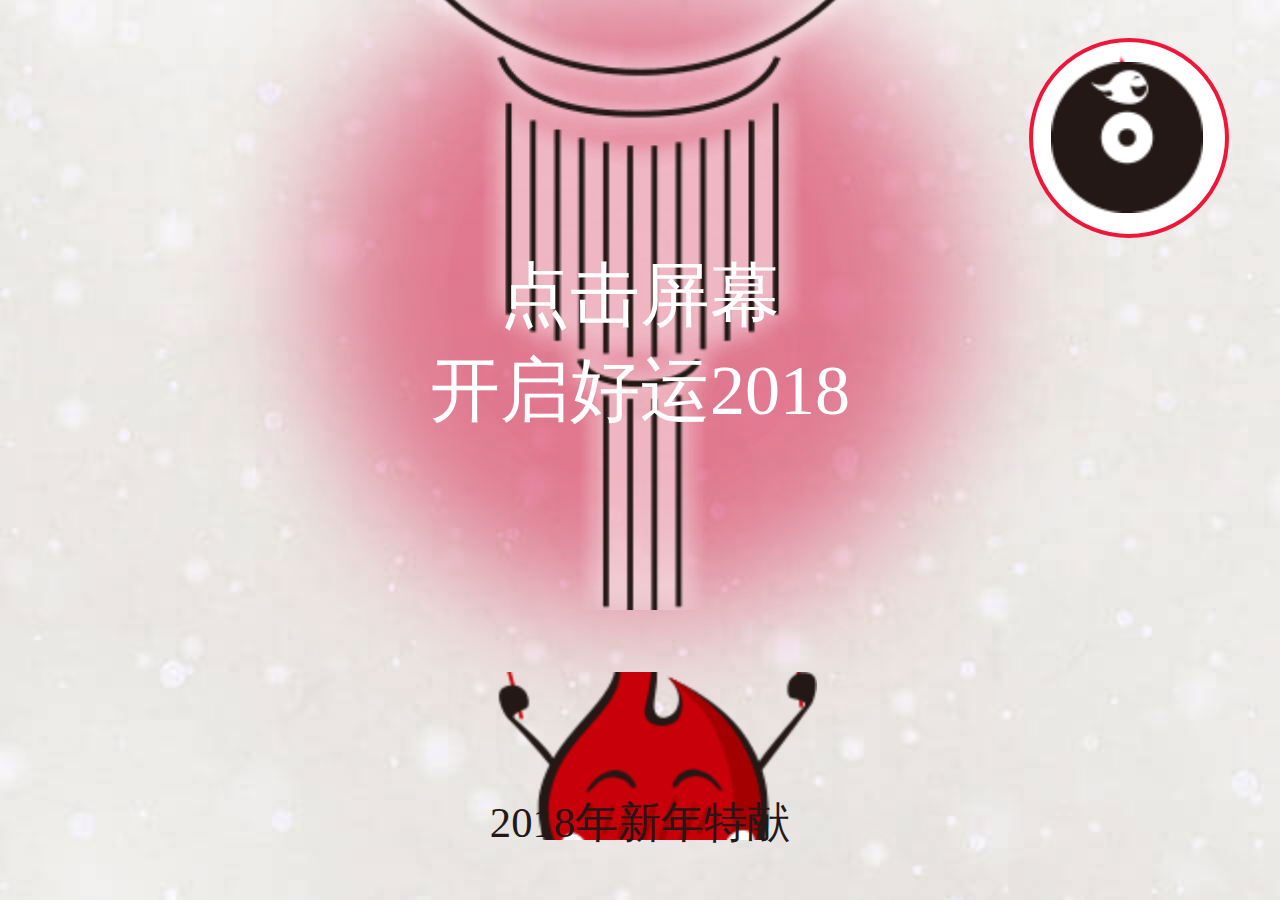
<file: 新春贺卡/index.html>
<!DOCTYPE html>
<html>
<head>
    <meta charset="utf-8">
    <meta http-equiv="X-UA-Compatible" content="IE=edge,chrome=1" />
    <meta name="viewport" content="width=device-width"/>
    <meta name="viewport" content="initial-scale=1.0, maximum-scale=1.0, user-scalable=no" />
    <meta name="format-detection" content="telephone=no"/>
    <title>慕课贺春</title>
    <link rel="stylesheet" type="text/css" href="css/index.css"/>
     <script type="text/javascript" src="js/index.js" ></script>
    <script type="text/javascript">
    	
   		document.addEventListener('plusready', function(){
   			//console.log("所有plus api都应该在此事件发生后调用，否则会出现plus is undefined。"
   			
   		});
   		
    </script>
</head>
<body>
	<div class="music">
		<img class="play"  id="music" src="img/music_disc.png"/>
		<img src="img/music_pointer.png"/>
	</div>
	<div class="page" id="page1">
		<div class="bg"></div>
		<div class="p1_lantern">
			点击屏幕<br />
			开启好运2018
		</div>
		<div class="p1_imooc">
			
		</div>
		<div class="p1_words">
			2018年新年特献
		</div>
	</div>
	<div class="page" id="page2">
		<div class="bg p2_bg_loading">
		</div>
		<div class="bg"></div>
		<div class="p2_circle">
		</div>
		<div class="p2_2016">
		</div>
	</div>
	<div class="page" id="page3">
		<div class="bg"></div>
		<div class="p3_logo">
			
		</div>
		<div class="p3_title">
			
		</div>
		<div class="p3_second">
			
		</div>
		<div class="p3_first">
			
		</div>
		<div class="p3_blessing">
			
		</div>
	</div>
	<audio  autoplay="true">
		<source src="http://www.imooc.com/activity/project/project1/audio/happynewyear.mp3" type="audio/mpeg"></source>
	</audio>
</body>
</html>
</file>
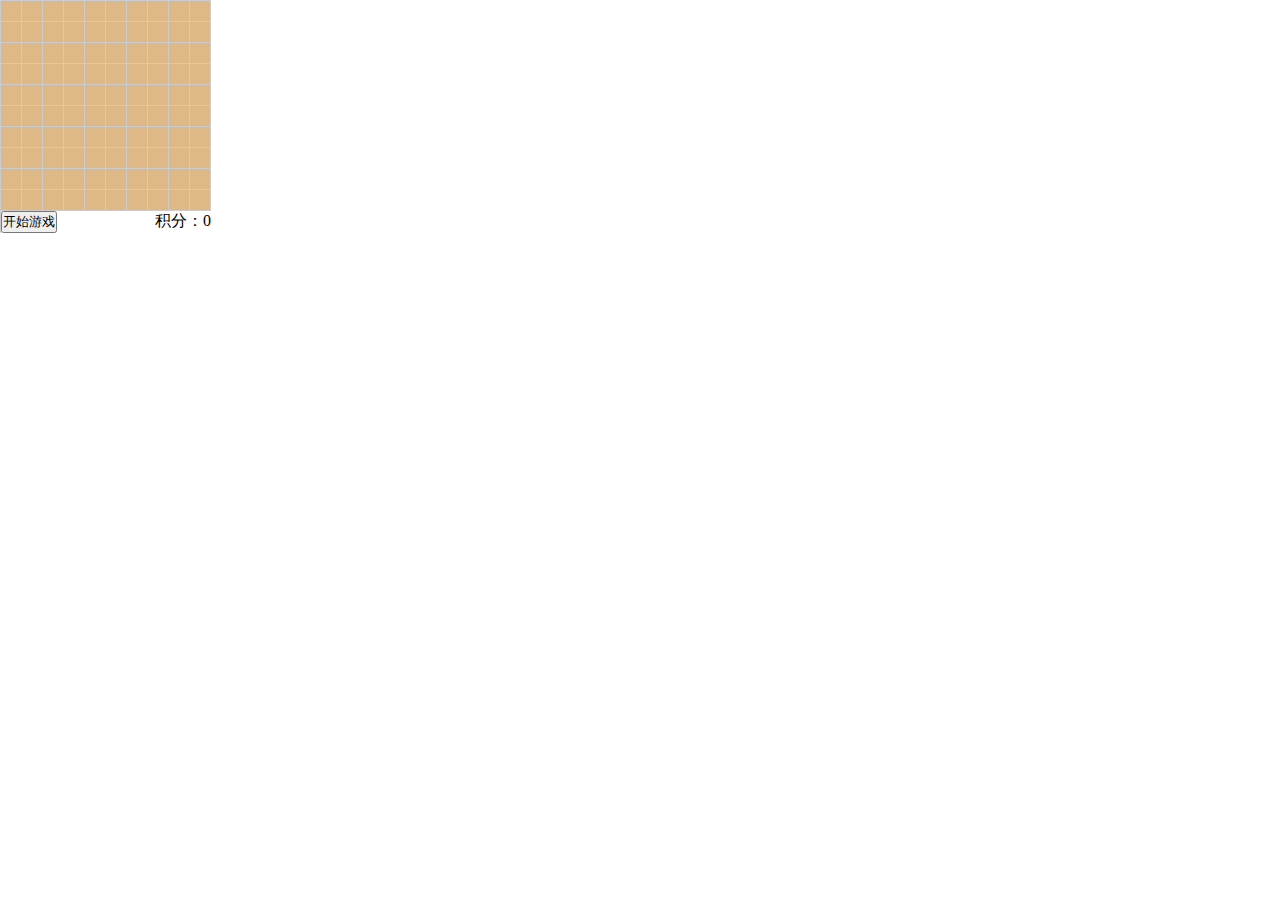
<file: 简单JS贪吃蛇游戏/index.html>
<!DOCTYPE html>
<html>
	<head>
		<meta charset="utf-8" />
		<link rel="stylesheet" type="text/css" href="css/index.css"/>
		<script type="text/javascript" src="js/index.js"></script>
		<title>贪吃蛇</title>
	</head>
	<body>
		<div id="container">
			<ul id="uls">
			</ul>
			<button id="btn">开始游戏</button>
			<div id="score">
				积分：0
			</div>
			<div id="person">
			</div>
		</div>
		<div id="box">
			
		</div>
	</body>
</html>
</file>
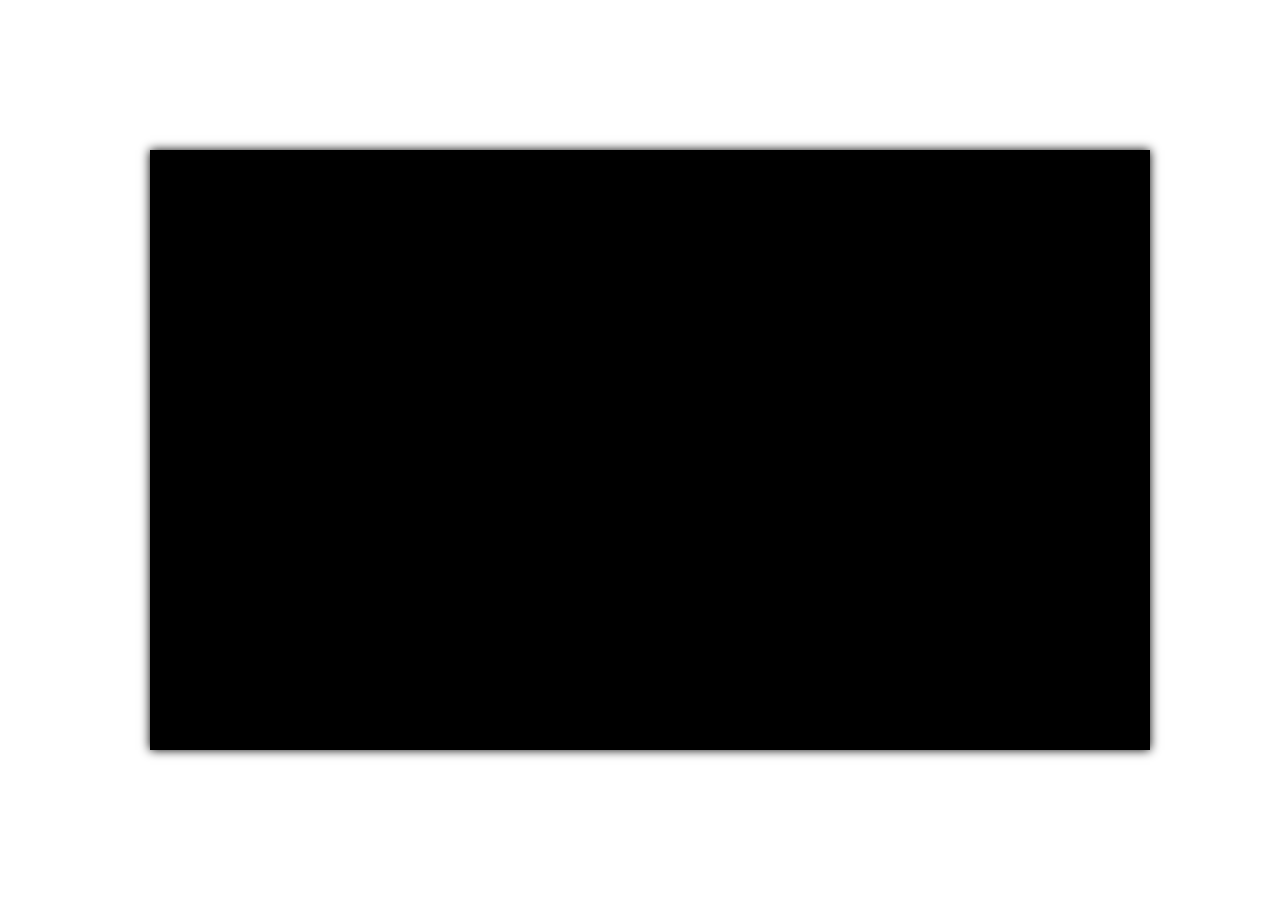
<file: 绚丽小球/index.html>
<!DOCTYPE html>
<html>

	<head>
		<meta charset="utf-8" />

		<link rel="stylesheet" type="text/css" href="css/index.css" />
		<title>绚丽小球</title>

	</head>

	<body>
		<canvas id="canvas">当前浏览器不支持该版本！</canvas>
		<script src="js/underscore-min.js"></script>
		<script type="text/javascript">
			const canvas = document.getElementById("canvas");
			const ctx = canvas.getContext("2d");
			canvas.width = 1000;
			canvas.height = 600;
			canvas.style.backgroundColor = "#000000";
			//小球类
			class Ball{
				constructor(x,y,color){
					this.x=x;
					this.y=y;
					this.color=color;
					this.r=40;
				}
				//绘制小球
				render(){
					ctx.save();
					ctx.beginPath();
					ctx.arc(this.x,this.y,this.r,0,Math.PI*2);
					ctx.fillStyle=this.color;
					ctx.fill();
					ctx.restore();
				}
			}
			//子类会移动的小球
			class MoveBall extends Ball{
				constructor(x,y,color){
					super(x,y,color);
					//量的变化
					this.dX=_.random(-5,5);
					this.dY=_.random(-5,5);
					this.dR=_.random(1,3);
					
				}
				upDate(){
					this.x+=this.dX;
					this.y+=this.dY;
					this.r-=this.dR;
					if(this.r<0)
					{
						this.r=0;
					}
				}
			}
			//实例化
			let ballArr=[];
			let colorArr=['red','green','blue','yellow','purple','pink','orange'];
			//监听鼠标的移动
			canvas.addEventListener('mousemove',function (e) {
				ballArr.push(new MoveBall(e.offsetX,e.offsetY,colorArr[_.random(0,colorArr.length-1)]));
			})
			//开起定时器
			setInterval(function () {
				ctx.clearRect(0,0,canvas.width,canvas.height);
				for(let i=0;i<ballArr.length;i++){
					ballArr[i].render();
					ballArr[i].upDate();
				}
			},50)
		</script>
	</body>

</html>
</file>
<file: 新春贺卡/css/index.css>
*{
	margin: 0;
	padding: 0;
	border: 0;
	font-size: 1.5625vw;
	font-family: "微软雅黑";
}
html,body{
	height: 100%;
	overflow: hidden;
}
/*music图片*/
.music{
	position: fixed;
	top:3vw;
	right: 4vw;
	z-index: 5;
	width: 15vw;
	height: 15vw;
	border: 4px solid #ef1639;
	border-radius:50% ;
	background-color: #fff;
	
}
/*music磁盘*/
.music >img:first-of-type{
	position: absolute;
	top:10%;
	right: 11.3%;
	width: 79%;
	z-index: 1;
	
}
/*music磁头*/
.music >img:last-of-type{
	position: absolute;
	top:10px;
	right:0;
	bottom: 0;
	left: 41px;
	width: 28.421%;
	z-index: 0;
}
.music >img.play{
	-webkit-animation: music_disc 4s linear infinite;
	-o-animation: music_disc 4s linear infinite;
	animation: music_disc 4s linear infinite;
}
@-webkit-keyframes  music_disc{
	from{
		-webkit-transform: rotate(0deg);
		transform: rotate(0deg);
	}
	to{
		-webkit-transform: rotate(360deg);
		transform: rotate(360deg);
	}
}
@-o-keyframes  music_disc{
	from{
		-webkit-transform: rotate(0deg);
		-ms-transform: rotate(0deg);
		-o-transform: rotate(0deg);
		transform: rotate(0deg);
	}
	to{
		-webkit-transform: rotate(360deg);
		-ms-transform: rotate(360deg);
		-o-transform: rotate(360deg);
		transform: rotate(360deg);
	}
}
@keyframes  music_disc{
	from{
		-webkit-transform: rotate(0deg);
		
		transform: rotate(0deg);
	}
	to{
		-webkit-transform: rotate(360deg);
		
		transform: rotate(360deg);
	}
}
/*page bg背景*/
.page{
	position: absolute;
	width: 100%;
	height: 100%;
}
.page >.bg{
	position: absolute;
	z-index: -1;
	height:100%;
	width:100%;
	
}
#page1{
	display: block;
}
#page1 >.bg{
	background: url(../img/p1_bg.jpg) no-repeat center center;
	background-size: 100%;
}
#page1 >.p1_lantern{
	position: absolute;
	top: -3.4%;
	right: 0;
	left: 0;
	
	margin: auto;
	background: url(../img/p1_lantern.png) no-repeat center bottom;
	background-size: 100%;
	width: 45vw;
	height: 71.2vh;
	font-size: 3.506rem;
	padding-top: 31vh;
	text-align: center;
	color:#FFFFFF;
	-webkit-box-sizing: border-box;
	-o-box-sizing: border-box;
	box-sizing: border-box;
}
#page1 >.p1_lantern:before{
	position: absolute;
	top: 0;
	right: 0;
	bottom: 0;
	left: 0;
	z-index: -1;
	content: "";
	border-radius: 50%;
	margin: auto;
	width: 30vw;
	height: 30vw;
	background: #d60b3b;
	opacity: .5;
	-webkit-box-shadow: 0 0 10vw 10vw #d60b3b;
	-moz-box-shadow: 0 0 10vw 10vw #d60b3b;
	-ms-box-shadow: 0 0 10vw 10vw #d60b3b;
	-o-box-shadow: 0 0 10vw 10vw #d60b3b;
	box-shadow: 0 0 10vw 10vw #d60b3b;
	animation: p1_lantern 0.5s infinite alternate;
	-webkit-animation: p1_lantern 0.5s infinite alternate;
}
@-webkit-keyframes p1_lantern{
	from{
		opacity: .5;
		-webkit-transform: scale(.8,.8);
		transform: scale(.8,.8);
	}
	to{
		opacity: 1;
	}
}
@keyframes p1_lantern{
	from{
		opacity: .5;
		-webkit-transform: scale(.8,.8);
		transform: scale(.8,.8);
	}
	to{
		opacity: 1;
	}
}
#page1 >.p1_imooc{
	position: absolute;
	right: 0;
	bottom: 60px;
	left: 0;background: url(../img/p1_imooc.png) no-repeat center center;
	background-size: 100%;
	width: 27.656vw;
	height: 18.63vh;
	margin: auto;
}
#page1 >.p1_words{
	font-size: 2.134rem;
	position: absolute;
	right: 0;
	left: 0;
	bottom: 48px;
	text-align: center;
	color: #231815;
}
#page2{
	display:none;
	-webkit-transition: .5s;
	transition: .5s;
}
#page2.fadeOut{
	opacity: .3;
	-webkit-transform: translate(0,-100%);
	transform: translate(0,-100%);
}
#page2 >.bg{
	background: url(../img/p2_bg.jpg) no-repeat center center;
	background-size: 100%;
}
#page2 >.p2_circle{
	position: absolute;
	top:0;
	right: 0;
	bottom: 0;
	left: 0;
	margin: auto;
	border-radius:50% ;
	background: url(../img/p2_circle_outer.png) no-repeat center center;
	background-size: 100%;
	width: 59.375vw;
	height: 59.375vw;
	        animation: p2_circle_outer 1s linear 2s infinite;
	-webkit-animation: p2_circle_outer 1s linear  2s infinite;
	
}
@keyframes p2_circle_outer{
	from{
		-webkit-transform: rotate(0deg);
		transform: rotate(0deg);
	}
	to{-webkit-transform: rotate(-360deg);
		transform: rotate(-360deg);}
}
@-webkit-keyframes p2_circle_outer{
	from{
		-webkit-transform: rotate(0deg);
		transform: rotate(0deg);
	}
	to{-webkit-transform: rotate(-360deg);
		transform: rotate(-360deg);}
}
#page2 >.p2_circle:before{
	position: absolute;
	top:0;
	right: 0;
	bottom: 0;
	left: 0;
	margin: auto;
	border-radius:50% ;
	content: "";
	background: url(../img/p2_circle_middle.png) no-repeat center center;
	background-size: 100%;
	width: 45.625vw;
	height: 45.625vw;
	        animation: p2_circle_middle 1s linear 1s infinite;
	-webkit-animation: p2_circle_midlle 1s linear 1s infinite;
	
}
@keyframes p2_circle_middle{
	from{
		-webkit-transform: rotate(0deg);
		transform: rotate(0deg);
	}
	to{-webkit-transform: rotate(720deg);
		transform: rotate(720deg);}
}
@-webkit-keyframes p2_circle_middle{
	from{
		-webkit-transform: rotate(0deg);
		transform: rotate(0deg);
	}
	to{-webkit-transform: rotate(720deg);
		transform: rotate(720deg);}
}
#page2 >.p2_circle:after{
	position: absolute;
	top:0;
	right: 0;
	bottom: 0;
	left: 0;
	margin: auto;
	border-radius:50% ;
	content: "";
	background: url(../img/p2_circle_inner.png)) no-repeat center center;
	background-size: 100%;
	width: 39.937vw;
	height: 39.937vw;
	         animation: p2_circle_inner 1s linear  infinite;
	-webkit-animation: p2_circle_inner 1s linear   infinite;
	
}
@keyframes p2_circle_inner{
	from{
		-webkit-transform: rotate(0deg);
		transform: rotate(0deg);
	}
	to{-webkit-transform: rotate(-1080deg);
		transform: rotate(-1080deg);}
}
@-webkit-keyframes p2_circle_inner{
	from{
		-webkit-transform: rotate(0deg);
		transform: rotate(0deg);
	}
	to{-webkit-transform: rotate(-1080deg);
		transform: rotate(-1080deg);}
}
#page2 >.p2_2016{
	position: absolute;
	top:0;
	right: 0;
	bottom: 0;
	left: 0;
	margin: auto;
	background: url(../img/p2_2016.png) no-repeat center center;
	background-size: 100%;
	width: 27.5vw;
	height: 36.24vw;
	
}
#page2 > .p2_bg_loading{
	z-index: 4;
	background: #EF1639;
	animation: p2_bg_loading  1s linear forwards;
	-webkit-animation: p2_bg_loading  1s linear forwards;
}
@keyframes  p2_bg_loading{
	from{
		opacity:1;
	}
	to{
		opacity:0;
	}
}
@-webkit-keyframes  p2_bg_loading{
	from{
		opacity:1;
	}
	to{
		opacity:0;
	}
}
#page3{
	display: none;
	-webkit-transition: .5s;
	transition: .5s;
}
#page3.fadeIn{
	-webkit-transform: translate(0,-100%);
	transform: translate(0,-100%);
}
#page3 >.bg{
	background: url(../img/p3_bg.jpg) no-repeat center center;
	background-size: 100%;
}
#page3 > .p3_logo{
	width: 34.687vw;
	height: 6.327vh;
	position: absolute;
	top: 7.82vh;
	right: 0;
	left: 120px;
	background: url(../img/p3_logo.png) no-repeat center center;
	background-size: 100%;
}
#page3 >.p3_title{
	width: 48.125vw;
	height: 50vh;
	position: absolute;
	top: 21vh;
	right: 0;
	left: 0;
	margin: auto;
	background: url(../img/p3_title.png) no-repeat center center;
	background-size: 100%;
}
#page3 >.p3_second{
	width: 22.8125vw;
	height: 41.652vh;
	position: absolute;
	top: 25.48vh;
	left: 3.75vw;
	margin: auto;
	background: url(../img/p3_couplet_second.png) no-repeat center center;
	background-size: 100%;
}
#page3 >.p3_first{
	width: 22.8125vw;
	height: 41.652vh;
	position: absolute;
	top: 25.48vh;
	right: 3.75vw;
	margin: auto;
	background: url(../img/p3_couplet_first.png) no-repeat center center;
	background-size: 100%;
}
#page3 >.p3_blessing{
	width: 32vw;
	height:32vh;
	position: absolute;
	right: 0;
	bottom: 0vh;
	left: 0;
	margin: auto;
	border-radius: 50%;
	background: url(../img/p3_blessing.png) no-repeat center center;
	background-size: 100%;
	animation: p3_blessing 2s linear  infinite;
	-webkit-animation: p3_blessing 2s linear  infinite;
	
}
@keyframes p3_blessing{
	from{
		-webkit-transform: rotate(0deg);
		transform: rotate(0deg);
	}
	to{-webkit-transform: rotate(360deg);
		transform: rotate(360deg);}
}
@-webkit-keyframes p3_blessing{
	from{
		-webkit-transform: rotate(0deg);
		transform: rotate(0deg);
	}
	to{-webkit-transform: rotate(360deg);
		transform: rotate(360deg);}
}
</file>
<file: 简单JS贪吃蛇游戏/css/index.css>
*{
	margin: 0;
	padding: 0;
}
#container {
	position:relative;
	/*left:0px;
	top: 0px;
	width: 50px;
	height: 50px;
	background: blue;
	opacity: 0.5px;
	text-align: center;
	line-height: 50px;
	font-size: 24px;
	color: #fff;*/
	border: 1px solid #CCCCCC;
	border-bottom: none;
	border-right: none;
	
}
ul{
	list-style: none;
}
ul li{
	border: 1px solid #CCCCCC;
	background-color: burlywood;
	border-top: none;
	border-left: none;
	float: left;
}
#container > div{
	float: right;
}
#person > div{
	background: green;
	position: absolute;
	left:0;
	top: 0;
	
}
.food{
	position:absolute;
	left: 0;
	top: 0;
	background: yellow;
	border-radius: 50%;
}

/*#box{
	position:absolute;
	left:500px;
	top: 300px;
	width: 50px;
	height: 50px;
	background: red;
	opacity: 0.5px;
	text-align: center;
	line-height: 50px;
	font-size: 24px;
	color: #fff;
}
.off{
	position:absolute;
	left:500px;
	top: 300px;
	width: 50px;
	height: 50px;
	background: red;
	opacity: 0.5px;
	text-align: center;
	line-height: 50px;
	font-size: 24px;
	color: #fff;
}*/
</file>
<file: 绚丽小球/css/index.css>
body{
	margin: 150px;
}
#canvas{
	box-shadow:0 0 10px #000 ;
}
</file>
